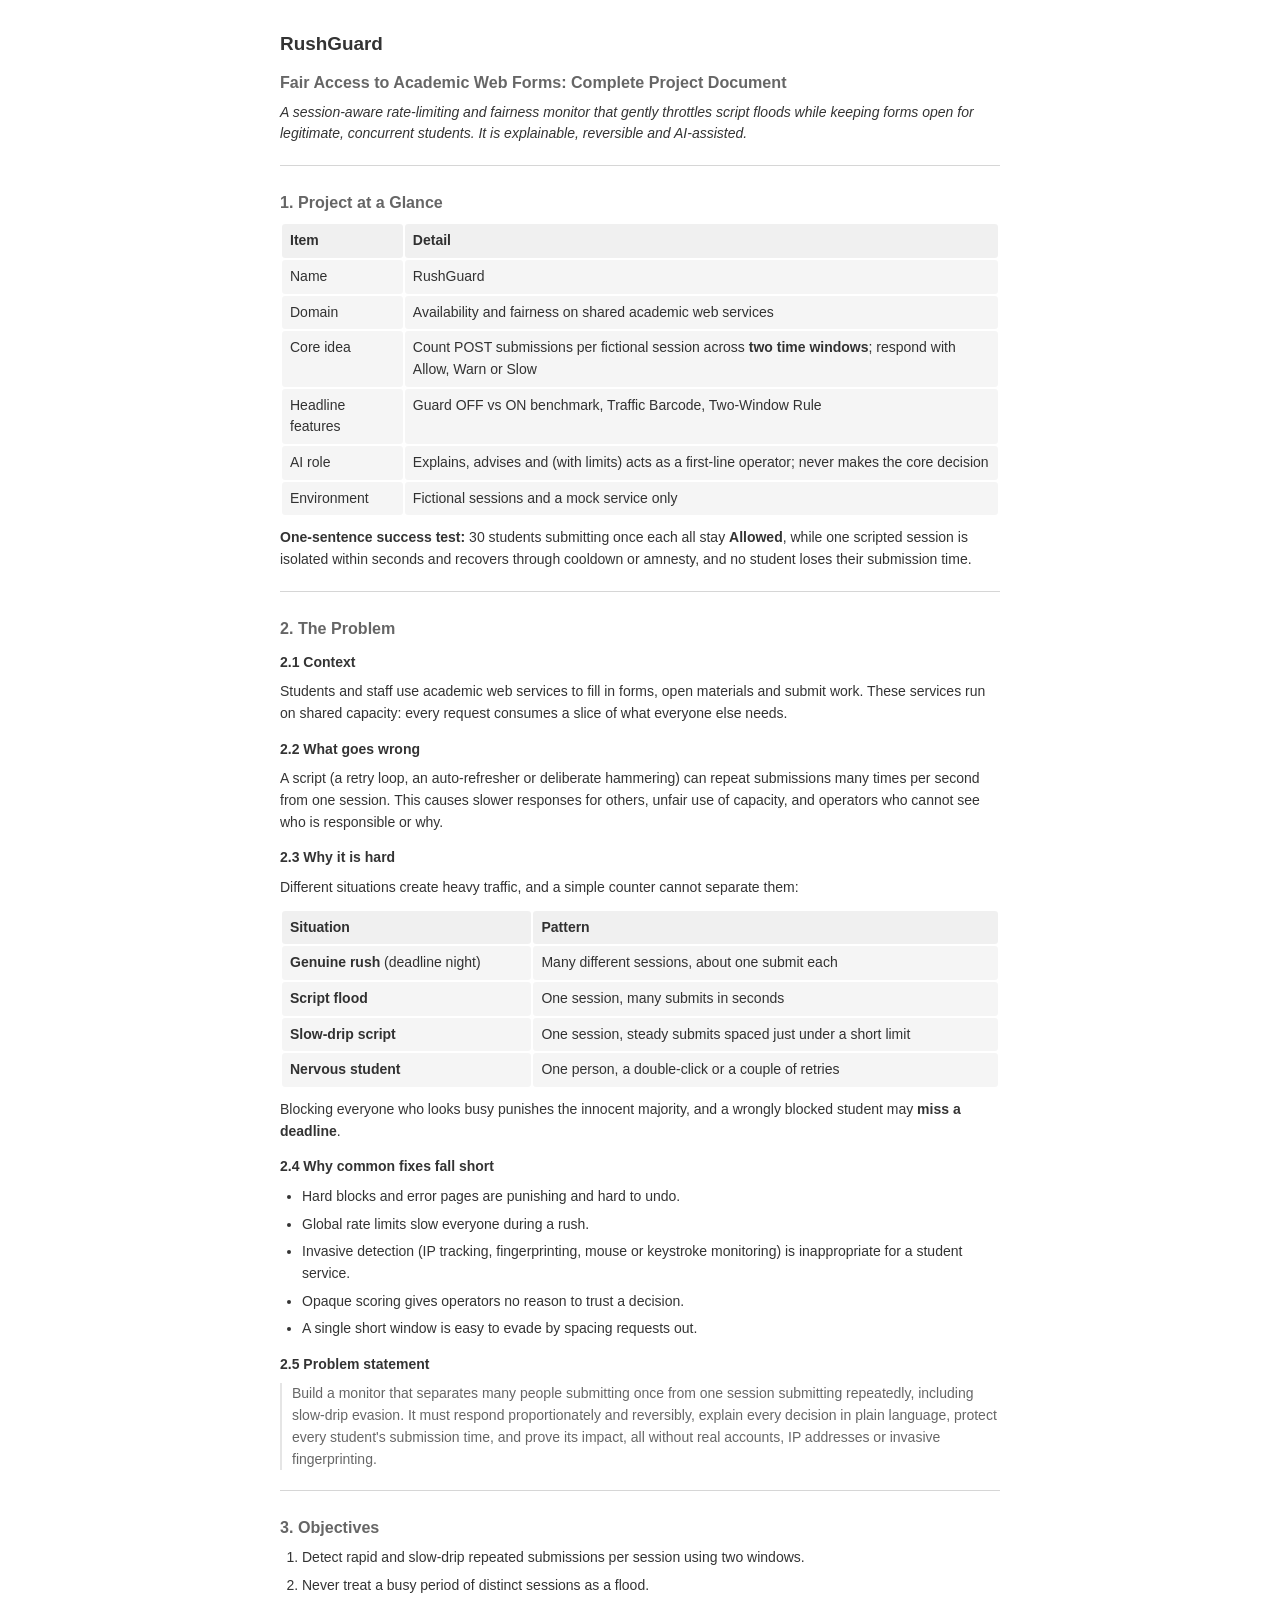
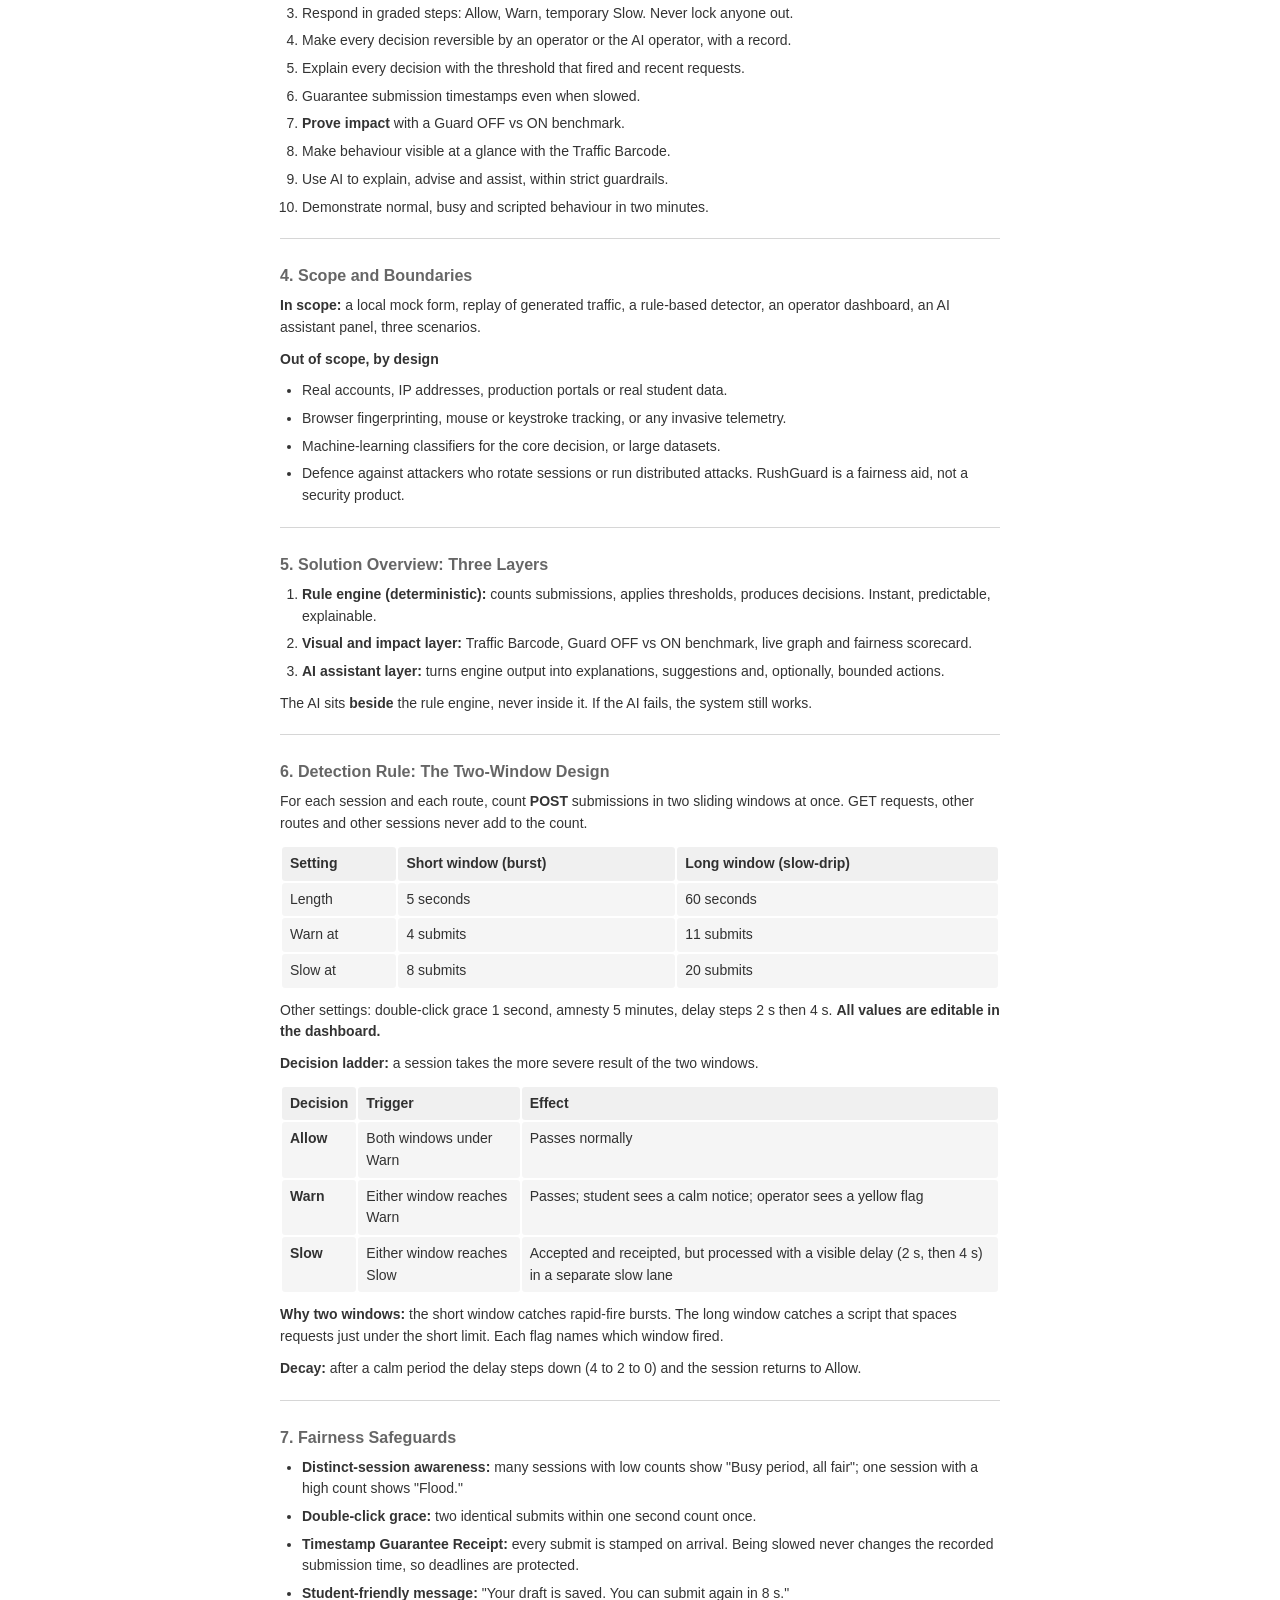
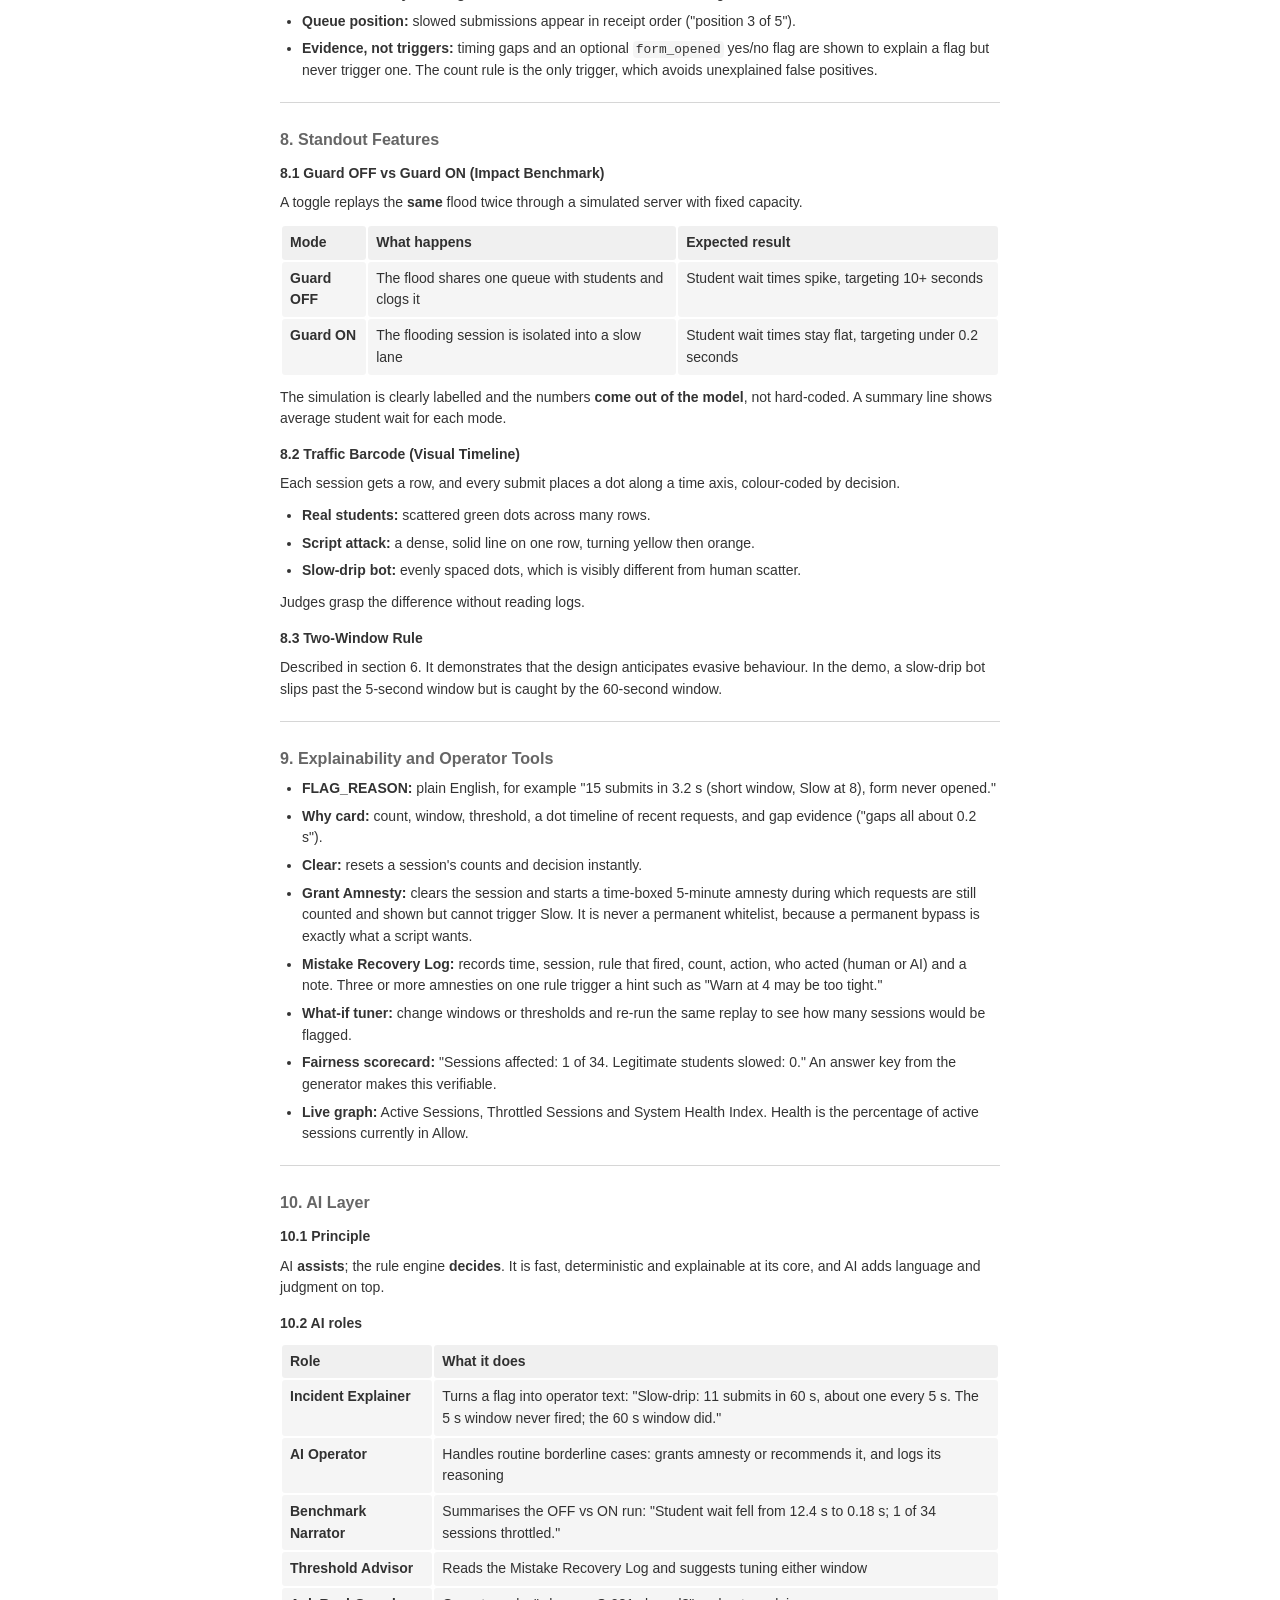
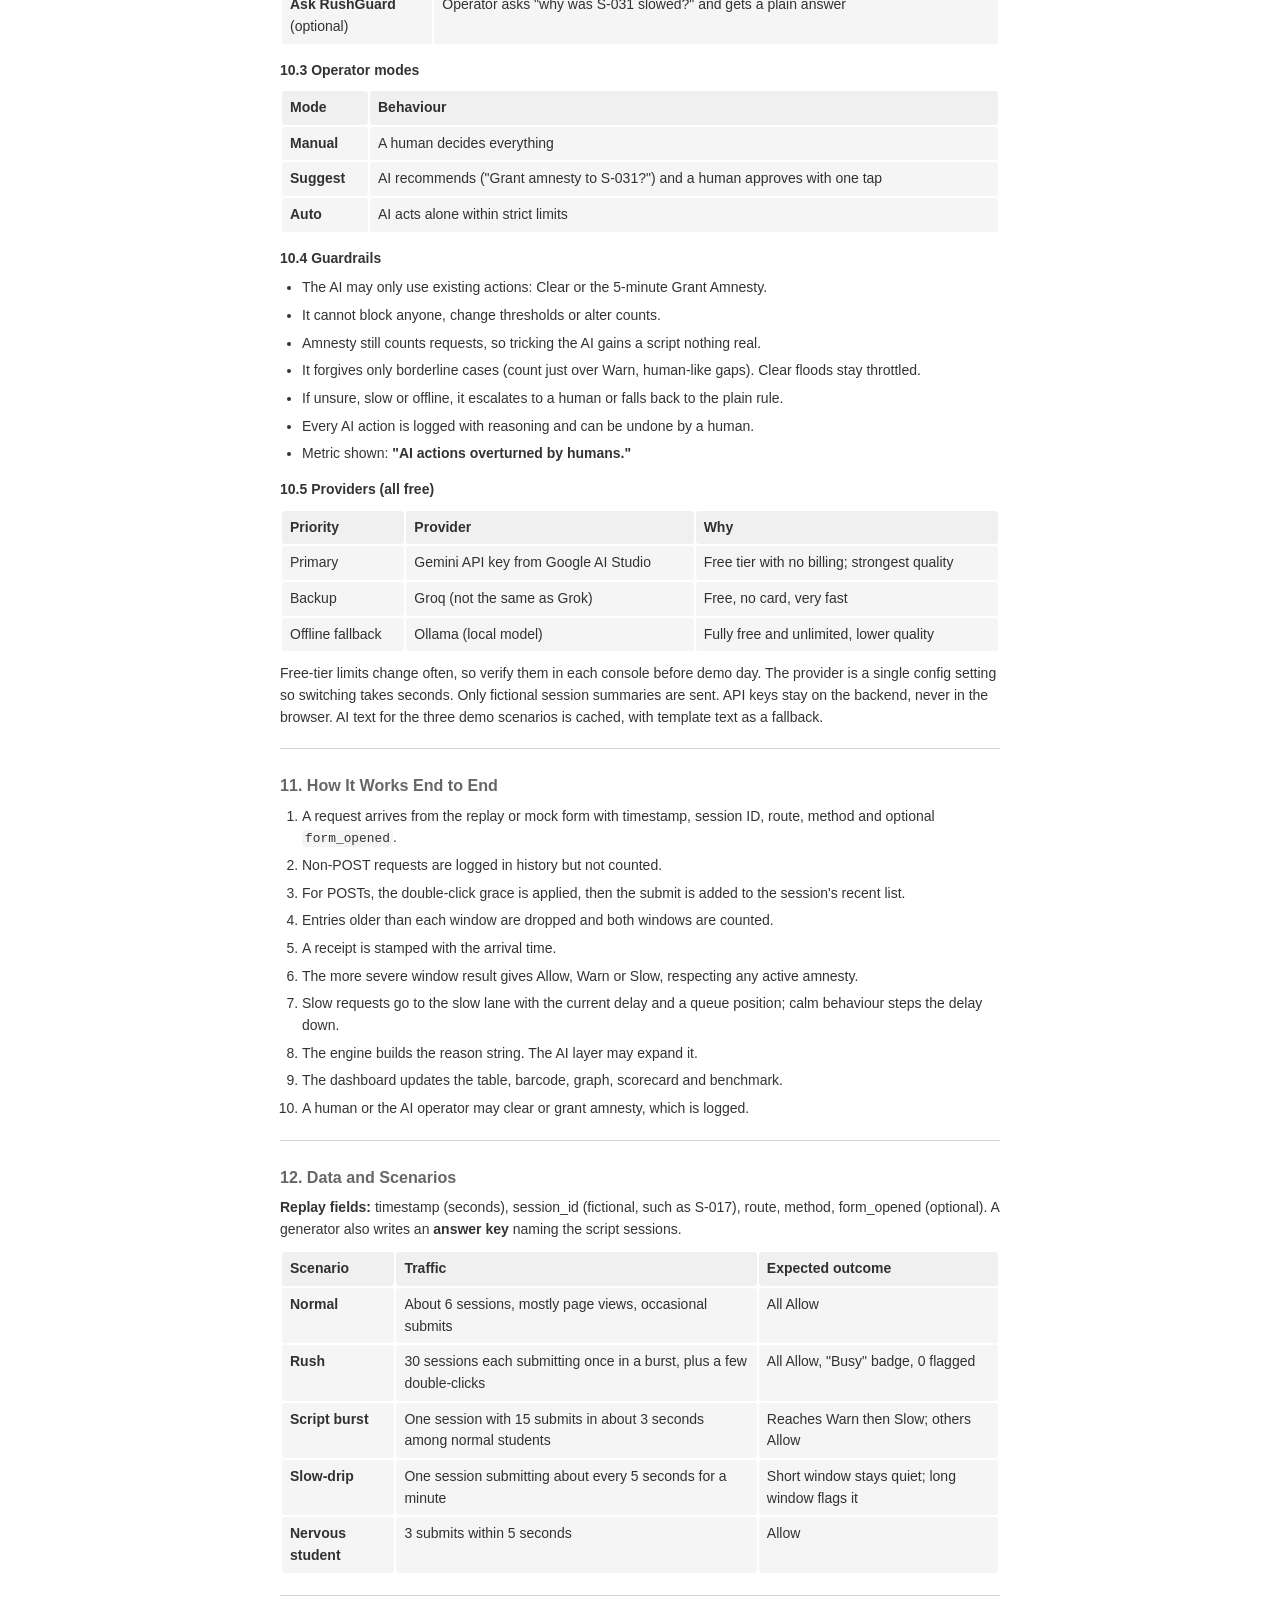
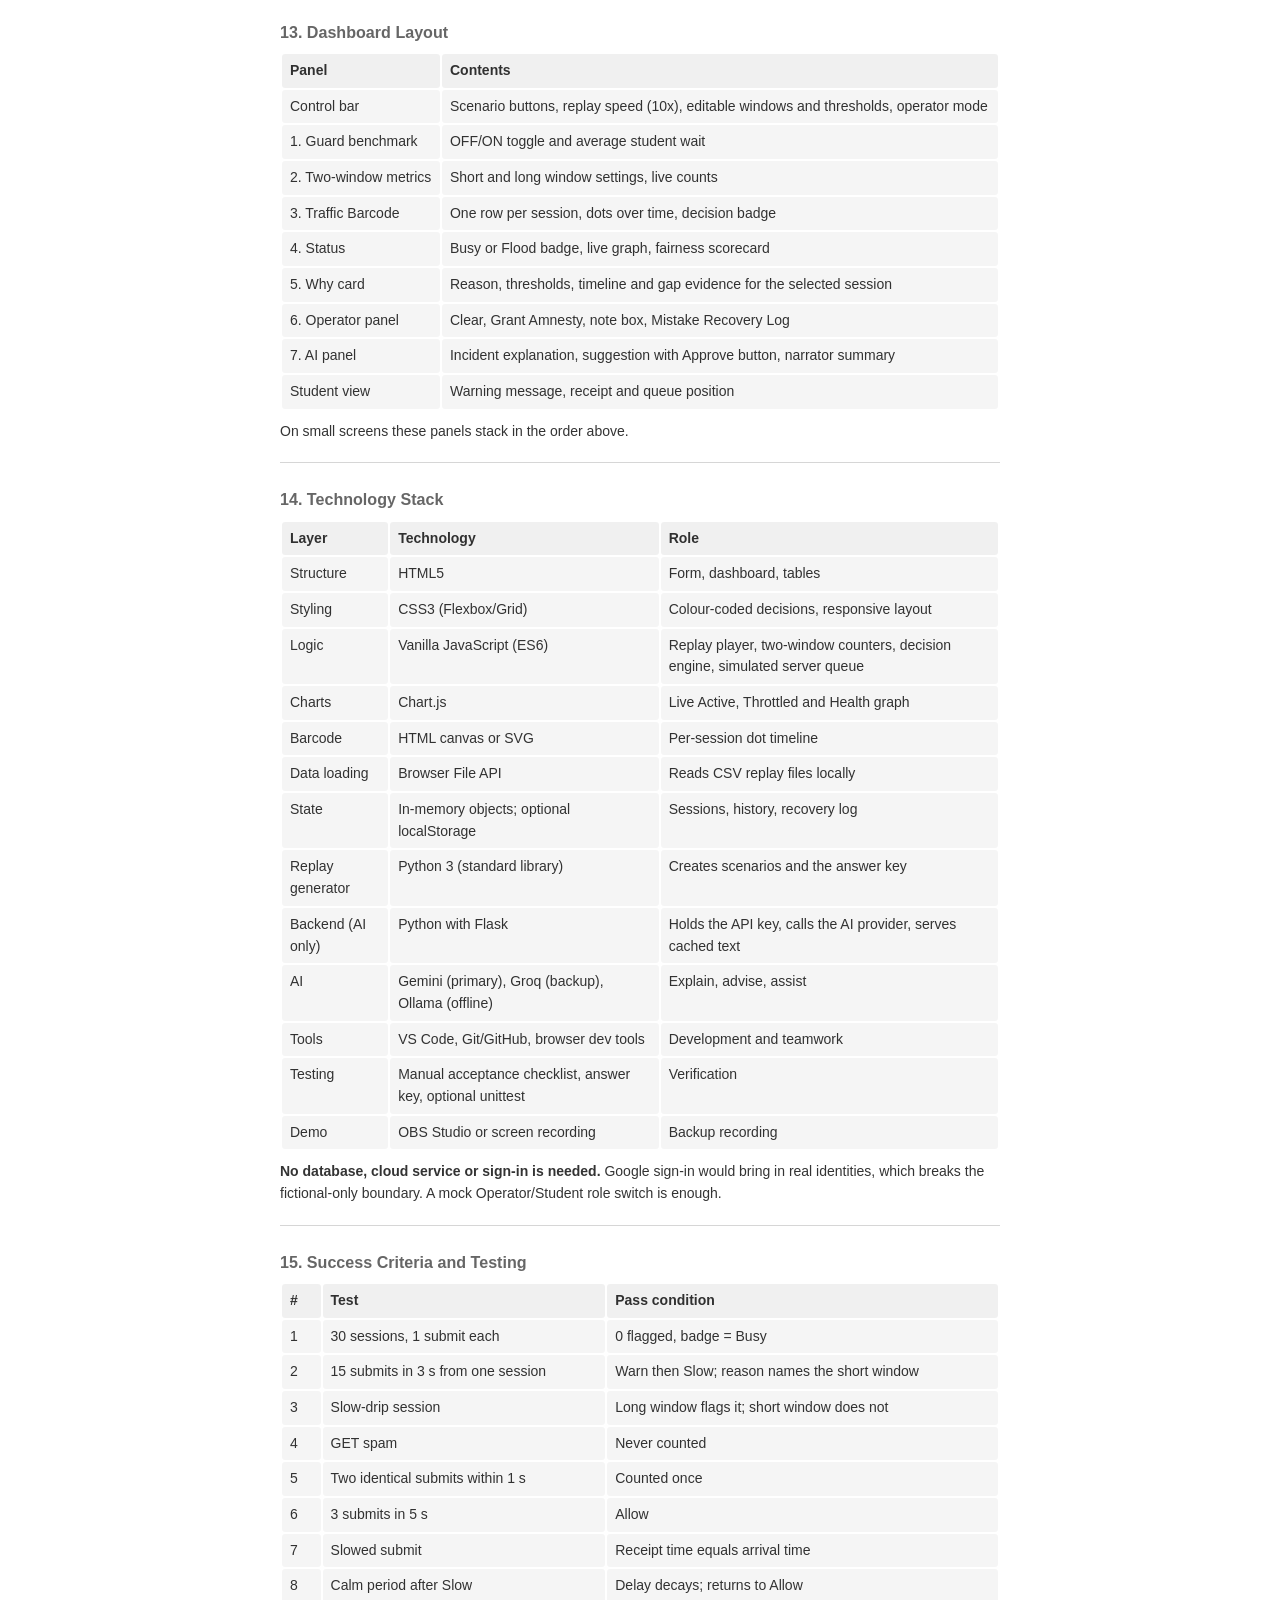
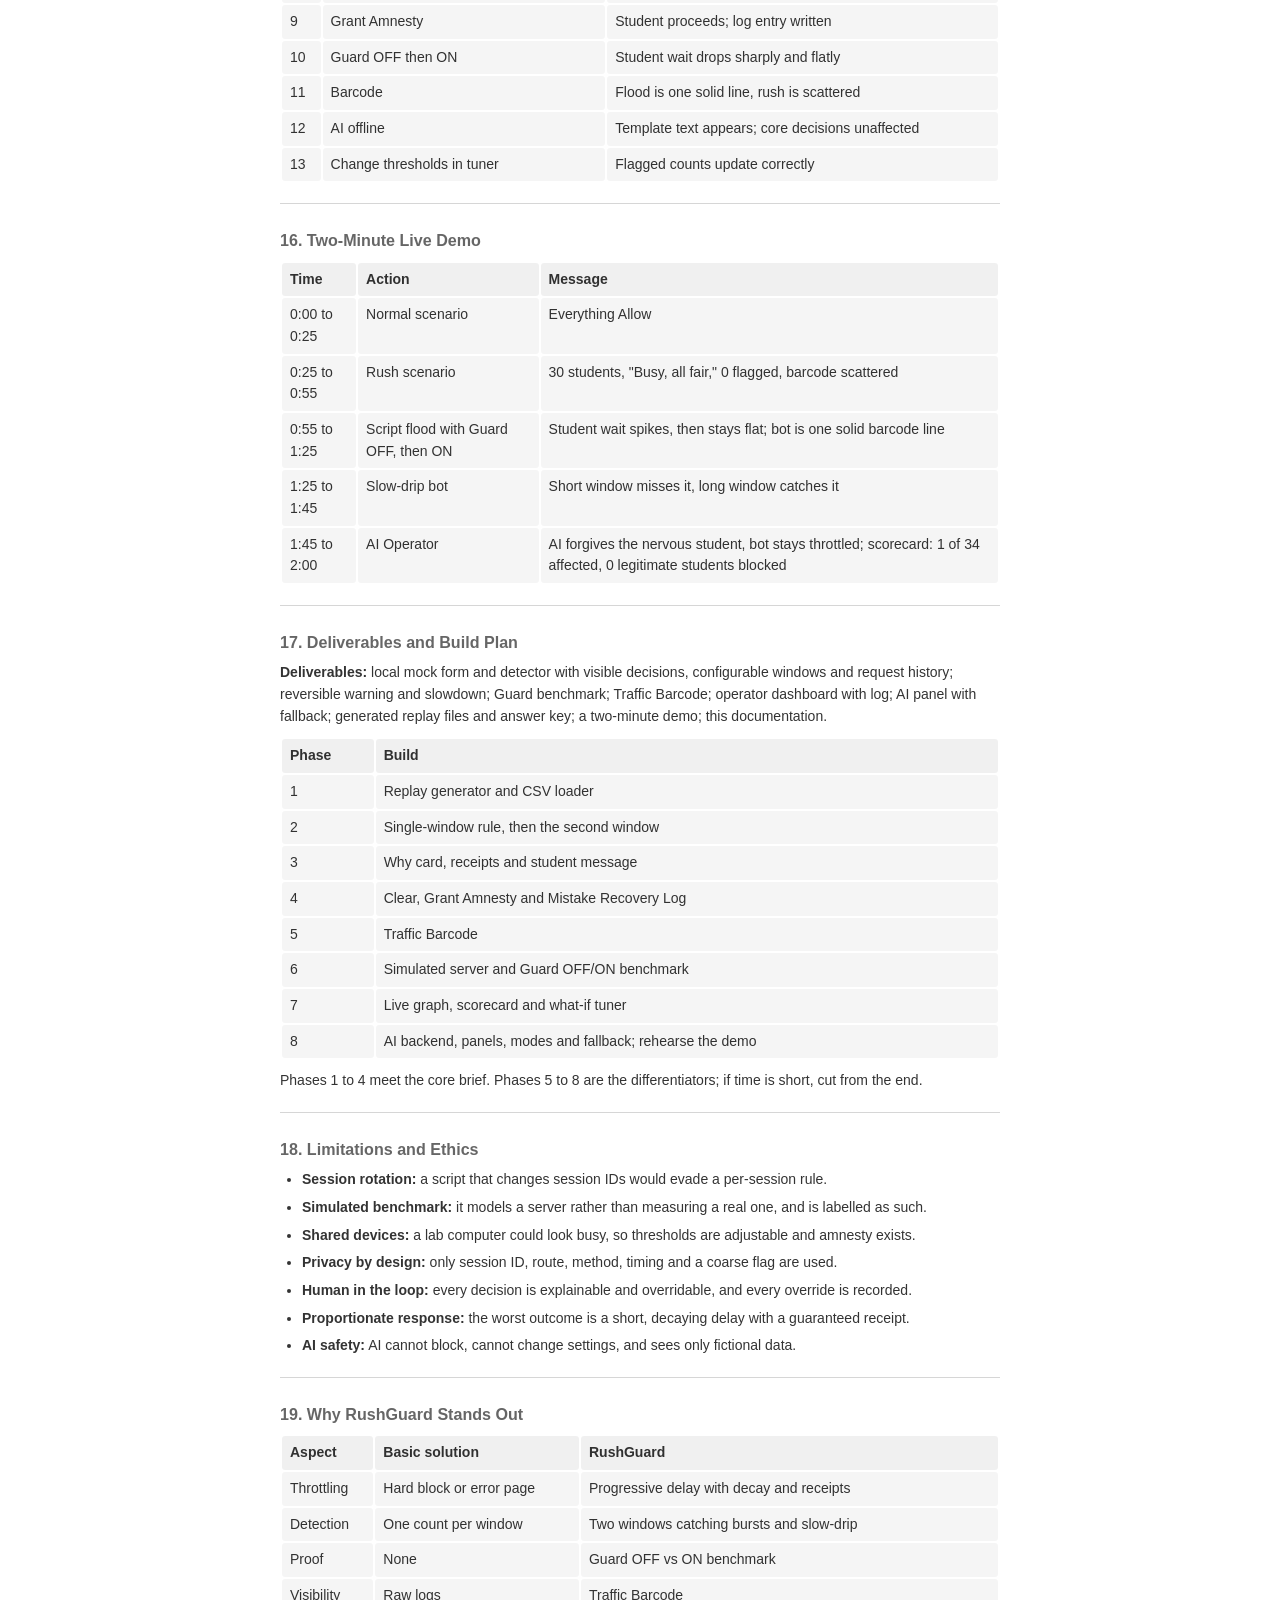
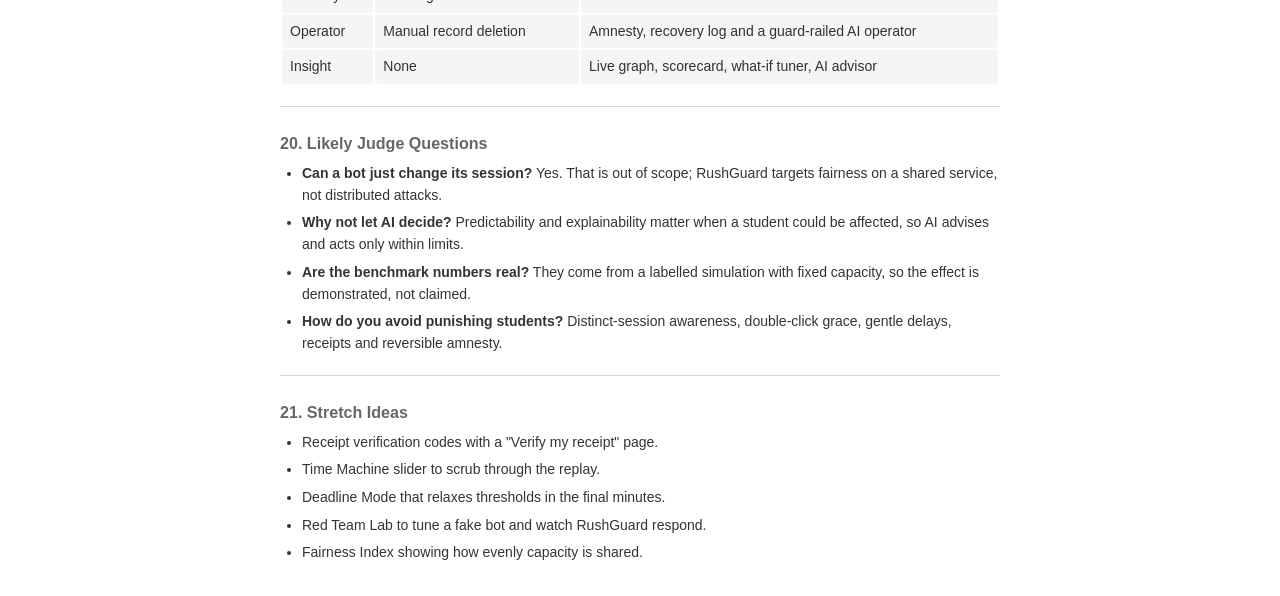
<file: RushGuard_ Complete Project Document.html>
<!doctype html><html><head><meta charset=utf8><meta name=viewport content="width=device-width,initial-scale=1,viewport-fit=cover"><style>:root{box-sizing:border-box;padding-top:env(safe-area-inset-top,0px);padding-bottom:env(safe-area-inset-bottom,0px)}html{scroll-padding-top:env(safe-area-inset-top,0px)}</style><style>:root{color-scheme:light dark;--md-bg:#fff;--md-text:rgba(0,0,0,.8);--md-muted:rgba(0,0,0,.6);--md-fill:rgba(0,0,0,.04);--md-fill-strong:rgba(0,0,0,.06);--md-rule:rgba(0,0,0,.1);--md-rule-strong:rgba(0,0,0,.16);--md-link:hsl(210 100% 45%)}@media (prefers-color-scheme:dark){:root:where(:not([data-theme="light"])){--md-bg:#0d0d0d;--md-text:rgba(255,255,255,.85);--md-muted:rgba(255,255,255,.6);--md-fill:rgba(255,255,255,.06);--md-fill-strong:rgba(255,255,255,.09);--md-rule:rgba(255,255,255,.14);--md-rule-strong:rgba(255,255,255,.22);--md-link:hsl(210 100% 72%)}}:root[data-theme="dark"]{color-scheme:dark;--md-bg:#0d0d0d;--md-text:rgba(255,255,255,.85);--md-muted:rgba(255,255,255,.6);--md-fill:rgba(255,255,255,.06);--md-fill-strong:rgba(255,255,255,.09);--md-rule:rgba(255,255,255,.14);--md-rule-strong:rgba(255,255,255,.22);--md-link:hsl(210 100% 72%)}:root[data-theme="light"]{color-scheme:light}@media print{:root,:root[data-theme="dark"]{color-scheme:light;--md-bg:#fff;--md-text:rgba(0,0,0,.8);--md-muted:rgba(0,0,0,.6);--md-fill:rgba(0,0,0,.04);--md-fill-strong:rgba(0,0,0,.06);--md-rule:rgba(0,0,0,.1);--md-rule-strong:rgba(0,0,0,.16);--md-link:hsl(210 100% 45%)}}body{background:var(--md-bg);color:var(--md-text);max-width:720px;margin:0 auto;padding:32px;display:flex;flex-direction:column;gap:10px;font:14px/1.55 -apple-system,BlinkMacSystemFont,'SF Pro','Segoe UI',sans-serif;overflow-wrap:break-word}body>:first-child{margin-top:0}h1,h2,h3,h4,h5,h6{margin:6px 0 0;line-height:1.25;font-weight:600;text-wrap:balance}h1{font-size:1.35em}h2{font-size:1.15em;color:var(--md-muted)}h3,h4,h5,h6{font-size:1em}p,ul,ol,blockquote,table,pre,hr{margin:0}strong{font-weight:600}a{color:var(--md-link);text-decoration:none}a:hover{text-decoration:underline}ul,ol{display:flex;flex-direction:column;gap:6px;padding-left:22px}ul{list-style:disc}ol{list-style:decimal}:is(li,td,th)>*+:is(p,ul,ol,blockquote){margin-top:6px}blockquote{display:flex;flex-direction:column;gap:10px;border-left:2px solid var(--md-rule);padding-left:10px;color:var(--md-muted)}:not(pre)>code{background:var(--md-fill);padding:1px 3px;border-radius:4px;font:.92em 'SF Mono',ui-monospace,Menlo,Consolas,monospace}a>code{background:none;color:inherit}pre{background:var(--md-fill);padding:10px 12px;border-radius:6px;overflow-x:auto;font:12px/1.5 'SF Mono',ui-monospace,Menlo,Consolas,monospace;margin-block:4px}pre code{background:none;padding:0;font:inherit}table{width:100%;border-collapse:separate;border-spacing:2px;font:inherit}th,td{padding:6px 8px;border-radius:3px;text-align:left;vertical-align:top}th{background:var(--md-fill-strong);font-weight:600}td{background:var(--md-fill)}:is(th,td) :not(pre)>code{background:transparent}hr{border:0;border-top:1px solid var(--md-rule-strong);margin-block:10px}img{max-width:100%;height:auto;border-radius:4px}</style>
</head><body>
<h1>RushGuard</h1>
<h2>Fair Access to Academic Web Forms: Complete Project Document</h2>
<p><em>A session-aware rate-limiting and fairness monitor that gently throttles script floods while keeping forms open for legitimate, concurrent students. It is explainable, reversible and AI-assisted.</em></p>
<hr>
<h2>1. Project at a Glance</h2>
<table>
<thead>
<tr>
<th>Item</th>
<th>Detail</th>
</tr>
</thead>
<tbody>
<tr>
<td>Name</td>
<td>RushGuard</td>
</tr>
<tr>
<td>Domain</td>
<td>Availability and fairness on shared academic web services</td>
</tr>
<tr>
<td>Core idea</td>
<td>Count POST submissions per fictional session across <strong>two time windows</strong>; respond with Allow, Warn or Slow</td>
</tr>
<tr>
<td>Headline features</td>
<td>Guard OFF vs ON benchmark, Traffic Barcode, Two-Window Rule</td>
</tr>
<tr>
<td>AI role</td>
<td>Explains, advises and (with limits) acts as a first-line operator; never makes the core decision</td>
</tr>
<tr>
<td>Environment</td>
<td>Fictional sessions and a mock service only</td>
</tr>
</tbody>
</table>
<p><strong>One-sentence success test:</strong> 30 students submitting once each all stay <strong>Allowed</strong>, while one scripted session is isolated within seconds and recovers through cooldown or amnesty, and no student loses their submission time.</p>
<hr>
<h2>2. The Problem</h2>
<h3>2.1 Context</h3>
<p>Students and staff use academic web services to fill in forms, open materials and submit work. These services run on shared capacity: every request consumes a slice of what everyone else needs.</p>
<h3>2.2 What goes wrong</h3>
<p>A script (a retry loop, an auto-refresher or deliberate hammering) can repeat submissions many times per second from one session. This causes slower responses for others, unfair use of capacity, and operators who cannot see who is responsible or why.</p>
<h3>2.3 Why it is hard</h3>
<p>Different situations create heavy traffic, and a simple counter cannot separate them:</p>
<table>
<thead>
<tr>
<th>Situation</th>
<th>Pattern</th>
</tr>
</thead>
<tbody>
<tr>
<td><strong>Genuine rush</strong> (deadline night)</td>
<td>Many different sessions, about one submit each</td>
</tr>
<tr>
<td><strong>Script flood</strong></td>
<td>One session, many submits in seconds</td>
</tr>
<tr>
<td><strong>Slow-drip script</strong></td>
<td>One session, steady submits spaced just under a short limit</td>
</tr>
<tr>
<td><strong>Nervous student</strong></td>
<td>One person, a double-click or a couple of retries</td>
</tr>
</tbody>
</table>
<p>Blocking everyone who looks busy punishes the innocent majority, and a wrongly blocked student may <strong>miss a deadline</strong>.</p>
<h3>2.4 Why common fixes fall short</h3>
<ul>
<li>Hard blocks and error pages are punishing and hard to undo.</li>
<li>Global rate limits slow everyone during a rush.</li>
<li>Invasive detection (IP tracking, fingerprinting, mouse or keystroke monitoring) is inappropriate for a student service.</li>
<li>Opaque scoring gives operators no reason to trust a decision.</li>
<li>A single short window is easy to evade by spacing requests out.</li>
</ul>
<h3>2.5 Problem statement</h3>
<blockquote>
<p>Build a monitor that separates many people submitting once from one session submitting repeatedly, including slow-drip evasion. It must respond proportionately and reversibly, explain every decision in plain language, protect every student's submission time, and prove its impact, all without real accounts, IP addresses or invasive fingerprinting.</p>
</blockquote>
<hr>
<h2>3. Objectives</h2>
<ol>
<li>Detect rapid and slow-drip repeated submissions per session using two windows.</li>
<li>Never treat a busy period of distinct sessions as a flood.</li>
<li>Respond in graded steps: Allow, Warn, temporary Slow. Never lock anyone out.</li>
<li>Make every decision reversible by an operator or the AI operator, with a record.</li>
<li>Explain every decision with the threshold that fired and recent requests.</li>
<li>Guarantee submission timestamps even when slowed.</li>
<li><strong>Prove impact</strong> with a Guard OFF vs ON benchmark.</li>
<li>Make behaviour visible at a glance with the Traffic Barcode.</li>
<li>Use AI to explain, advise and assist, within strict guardrails.</li>
<li>Demonstrate normal, busy and scripted behaviour in two minutes.</li>
</ol>
<hr>
<h2>4. Scope and Boundaries</h2>
<p><strong>In scope:</strong> a local mock form, replay of generated traffic, a rule-based detector, an operator dashboard, an AI assistant panel, three scenarios.</p>
<p><strong>Out of scope, by design</strong></p>
<ul>
<li>Real accounts, IP addresses, production portals or real student data.</li>
<li>Browser fingerprinting, mouse or keystroke tracking, or any invasive telemetry.</li>
<li>Machine-learning classifiers for the core decision, or large datasets.</li>
<li>Defence against attackers who rotate sessions or run distributed attacks. RushGuard is a fairness aid, not a security product.</li>
</ul>
<hr>
<h2>5. Solution Overview: Three Layers</h2>
<ol>
<li><strong>Rule engine (deterministic):</strong> counts submissions, applies thresholds, produces decisions. Instant, predictable, explainable.</li>
<li><strong>Visual and impact layer:</strong> Traffic Barcode, Guard OFF vs ON benchmark, live graph and fairness scorecard.</li>
<li><strong>AI assistant layer:</strong> turns engine output into explanations, suggestions and, optionally, bounded actions.</li>
</ol>
<p>The AI sits <strong>beside</strong> the rule engine, never inside it. If the AI fails, the system still works.</p>
<hr>
<h2>6. Detection Rule: The Two-Window Design</h2>
<p>For each session and each route, count <strong>POST</strong> submissions in two sliding windows at once. GET requests, other routes and other sessions never add to the count.</p>
<table>
<thead>
<tr>
<th>Setting</th>
<th>Short window (burst)</th>
<th>Long window (slow-drip)</th>
</tr>
</thead>
<tbody>
<tr>
<td>Length</td>
<td>5 seconds</td>
<td>60 seconds</td>
</tr>
<tr>
<td>Warn at</td>
<td>4 submits</td>
<td>11 submits</td>
</tr>
<tr>
<td>Slow at</td>
<td>8 submits</td>
<td>20 submits</td>
</tr>
</tbody>
</table>
<p>Other settings: double-click grace 1 second, amnesty 5 minutes, delay steps 2 s then 4 s. <strong>All values are editable in the dashboard.</strong></p>
<p><strong>Decision ladder:</strong> a session takes the more severe result of the two windows.</p>
<table>
<thead>
<tr>
<th>Decision</th>
<th>Trigger</th>
<th>Effect</th>
</tr>
</thead>
<tbody>
<tr>
<td><strong>Allow</strong></td>
<td>Both windows under Warn</td>
<td>Passes normally</td>
</tr>
<tr>
<td><strong>Warn</strong></td>
<td>Either window reaches Warn</td>
<td>Passes; student sees a calm notice; operator sees a yellow flag</td>
</tr>
<tr>
<td><strong>Slow</strong></td>
<td>Either window reaches Slow</td>
<td>Accepted and receipted, but processed with a visible delay (2 s, then 4 s) in a separate slow lane</td>
</tr>
</tbody>
</table>
<p><strong>Why two windows:</strong> the short window catches rapid-fire bursts. The long window catches a script that spaces requests just under the short limit. Each flag names which window fired.</p>
<p><strong>Decay:</strong> after a calm period the delay steps down (4 to 2 to 0) and the session returns to Allow.</p>
<hr>
<h2>7. Fairness Safeguards</h2>
<ul>
<li><strong>Distinct-session awareness:</strong> many sessions with low counts show &quot;Busy period, all fair&quot;; one session with a high count shows &quot;Flood.&quot;</li>
<li><strong>Double-click grace:</strong> two identical submits within one second count once.</li>
<li><strong>Timestamp Guarantee Receipt:</strong> every submit is stamped on arrival. Being slowed never changes the recorded submission time, so deadlines are protected.</li>
<li><strong>Student-friendly message:</strong> &quot;Your draft is saved. You can submit again in 8 s.&quot;</li>
<li><strong>Queue position:</strong> slowed submissions appear in receipt order (&quot;position 3 of 5&quot;).</li>
<li><strong>Evidence, not triggers:</strong> timing gaps and an optional <code>form_opened</code> yes/no flag are shown to explain a flag but never trigger one. The count rule is the only trigger, which avoids unexplained false positives.</li>
</ul>
<hr>
<h2>8. Standout Features</h2>
<h3>8.1 Guard OFF vs Guard ON (Impact Benchmark)</h3>
<p>A toggle replays the <strong>same</strong> flood twice through a simulated server with fixed capacity.</p>
<table>
<thead>
<tr>
<th>Mode</th>
<th>What happens</th>
<th>Expected result</th>
</tr>
</thead>
<tbody>
<tr>
<td><strong>Guard OFF</strong></td>
<td>The flood shares one queue with students and clogs it</td>
<td>Student wait times spike, targeting 10+ seconds</td>
</tr>
<tr>
<td><strong>Guard ON</strong></td>
<td>The flooding session is isolated into a slow lane</td>
<td>Student wait times stay flat, targeting under 0.2 seconds</td>
</tr>
</tbody>
</table>
<p>The simulation is clearly labelled and the numbers <strong>come out of the model</strong>, not hard-coded. A summary line shows average student wait for each mode.</p>
<h3>8.2 Traffic Barcode (Visual Timeline)</h3>
<p>Each session gets a row, and every submit places a dot along a time axis, colour-coded by decision.</p>
<ul>
<li><strong>Real students:</strong> scattered green dots across many rows.</li>
<li><strong>Script attack:</strong> a dense, solid line on one row, turning yellow then orange.</li>
<li><strong>Slow-drip bot:</strong> evenly spaced dots, which is visibly different from human scatter.</li>
</ul>
<p>Judges grasp the difference without reading logs.</p>
<h3>8.3 Two-Window Rule</h3>
<p>Described in section 6. It demonstrates that the design anticipates evasive behaviour. In the demo, a slow-drip bot slips past the 5-second window but is caught by the 60-second window.</p>
<hr>
<h2>9. Explainability and Operator Tools</h2>
<ul>
<li><strong>FLAG_REASON:</strong> plain English, for example &quot;15 submits in 3.2 s (short window, Slow at 8), form never opened.&quot;</li>
<li><strong>Why card:</strong> count, window, threshold, a dot timeline of recent requests, and gap evidence (&quot;gaps all about 0.2 s&quot;).</li>
<li><strong>Clear:</strong> resets a session's counts and decision instantly.</li>
<li><strong>Grant Amnesty:</strong> clears the session and starts a time-boxed 5-minute amnesty during which requests are still counted and shown but cannot trigger Slow. It is never a permanent whitelist, because a permanent bypass is exactly what a script wants.</li>
<li><strong>Mistake Recovery Log:</strong> records time, session, rule that fired, count, action, who acted (human or AI) and a note. Three or more amnesties on one rule trigger a hint such as &quot;Warn at 4 may be too tight.&quot;</li>
<li><strong>What-if tuner:</strong> change windows or thresholds and re-run the same replay to see how many sessions would be flagged.</li>
<li><strong>Fairness scorecard:</strong> &quot;Sessions affected: 1 of 34. Legitimate students slowed: 0.&quot; An answer key from the generator makes this verifiable.</li>
<li><strong>Live graph:</strong> Active Sessions, Throttled Sessions and System Health Index. Health is the percentage of active sessions currently in Allow.</li>
</ul>
<hr>
<h2>10. AI Layer</h2>
<h3>10.1 Principle</h3>
<p>AI <strong>assists</strong>; the rule engine <strong>decides</strong>. It is fast, deterministic and explainable at its core, and AI adds language and judgment on top.</p>
<h3>10.2 AI roles</h3>
<table>
<thead>
<tr>
<th>Role</th>
<th>What it does</th>
</tr>
</thead>
<tbody>
<tr>
<td><strong>Incident Explainer</strong></td>
<td>Turns a flag into operator text: &quot;Slow-drip: 11 submits in 60 s, about one every 5 s. The 5 s window never fired; the 60 s window did.&quot;</td>
</tr>
<tr>
<td><strong>AI Operator</strong></td>
<td>Handles routine borderline cases: grants amnesty or recommends it, and logs its reasoning</td>
</tr>
<tr>
<td><strong>Benchmark Narrator</strong></td>
<td>Summarises the OFF vs ON run: &quot;Student wait fell from 12.4 s to 0.18 s; 1 of 34 sessions throttled.&quot;</td>
</tr>
<tr>
<td><strong>Threshold Advisor</strong></td>
<td>Reads the Mistake Recovery Log and suggests tuning either window</td>
</tr>
<tr>
<td><strong>Ask RushGuard</strong> (optional)</td>
<td>Operator asks &quot;why was S-031 slowed?&quot; and gets a plain answer</td>
</tr>
</tbody>
</table>
<h3>10.3 Operator modes</h3>
<table>
<thead>
<tr>
<th>Mode</th>
<th>Behaviour</th>
</tr>
</thead>
<tbody>
<tr>
<td><strong>Manual</strong></td>
<td>A human decides everything</td>
</tr>
<tr>
<td><strong>Suggest</strong></td>
<td>AI recommends (&quot;Grant amnesty to S-031?&quot;) and a human approves with one tap</td>
</tr>
<tr>
<td><strong>Auto</strong></td>
<td>AI acts alone within strict limits</td>
</tr>
</tbody>
</table>
<h3>10.4 Guardrails</h3>
<ul>
<li>The AI may only use existing actions: Clear or the 5-minute Grant Amnesty.</li>
<li>It cannot block anyone, change thresholds or alter counts.</li>
<li>Amnesty still counts requests, so tricking the AI gains a script nothing real.</li>
<li>It forgives only borderline cases (count just over Warn, human-like gaps). Clear floods stay throttled.</li>
<li>If unsure, slow or offline, it escalates to a human or falls back to the plain rule.</li>
<li>Every AI action is logged with reasoning and can be undone by a human.</li>
<li>Metric shown: <strong>&quot;AI actions overturned by humans.&quot;</strong></li>
</ul>
<h3>10.5 Providers (all free)</h3>
<table>
<thead>
<tr>
<th>Priority</th>
<th>Provider</th>
<th>Why</th>
</tr>
</thead>
<tbody>
<tr>
<td>Primary</td>
<td>Gemini API key from Google AI Studio</td>
<td>Free tier with no billing; strongest quality</td>
</tr>
<tr>
<td>Backup</td>
<td>Groq (not the same as Grok)</td>
<td>Free, no card, very fast</td>
</tr>
<tr>
<td>Offline fallback</td>
<td>Ollama (local model)</td>
<td>Fully free and unlimited, lower quality</td>
</tr>
</tbody>
</table>
<p>Free-tier limits change often, so verify them in each console before demo day. The provider is a single config setting so switching takes seconds. Only fictional session summaries are sent. API keys stay on the backend, never in the browser. AI text for the three demo scenarios is cached, with template text as a fallback.</p>
<hr>
<h2>11. How It Works End to End</h2>
<ol>
<li>A request arrives from the replay or mock form with timestamp, session ID, route, method and optional <code>form_opened</code>.</li>
<li>Non-POST requests are logged in history but not counted.</li>
<li>For POSTs, the double-click grace is applied, then the submit is added to the session's recent list.</li>
<li>Entries older than each window are dropped and both windows are counted.</li>
<li>A receipt is stamped with the arrival time.</li>
<li>The more severe window result gives Allow, Warn or Slow, respecting any active amnesty.</li>
<li>Slow requests go to the slow lane with the current delay and a queue position; calm behaviour steps the delay down.</li>
<li>The engine builds the reason string. The AI layer may expand it.</li>
<li>The dashboard updates the table, barcode, graph, scorecard and benchmark.</li>
<li>A human or the AI operator may clear or grant amnesty, which is logged.</li>
</ol>
<hr>
<h2>12. Data and Scenarios</h2>
<p><strong>Replay fields:</strong> timestamp (seconds), session_id (fictional, such as S-017), route, method, form_opened (optional). A generator also writes an <strong>answer key</strong> naming the script sessions.</p>
<table>
<thead>
<tr>
<th>Scenario</th>
<th>Traffic</th>
<th>Expected outcome</th>
</tr>
</thead>
<tbody>
<tr>
<td><strong>Normal</strong></td>
<td>About 6 sessions, mostly page views, occasional submits</td>
<td>All Allow</td>
</tr>
<tr>
<td><strong>Rush</strong></td>
<td>30 sessions each submitting once in a burst, plus a few double-clicks</td>
<td>All Allow, &quot;Busy&quot; badge, 0 flagged</td>
</tr>
<tr>
<td><strong>Script burst</strong></td>
<td>One session with 15 submits in about 3 seconds among normal students</td>
<td>Reaches Warn then Slow; others Allow</td>
</tr>
<tr>
<td><strong>Slow-drip</strong></td>
<td>One session submitting about every 5 seconds for a minute</td>
<td>Short window stays quiet; long window flags it</td>
</tr>
<tr>
<td><strong>Nervous student</strong></td>
<td>3 submits within 5 seconds</td>
<td>Allow</td>
</tr>
</tbody>
</table>
<hr>
<h2>13. Dashboard Layout</h2>
<table>
<thead>
<tr>
<th>Panel</th>
<th>Contents</th>
</tr>
</thead>
<tbody>
<tr>
<td>Control bar</td>
<td>Scenario buttons, replay speed (10x), editable windows and thresholds, operator mode</td>
</tr>
<tr>
<td>1. Guard benchmark</td>
<td>OFF/ON toggle and average student wait</td>
</tr>
<tr>
<td>2. Two-window metrics</td>
<td>Short and long window settings, live counts</td>
</tr>
<tr>
<td>3. Traffic Barcode</td>
<td>One row per session, dots over time, decision badge</td>
</tr>
<tr>
<td>4. Status</td>
<td>Busy or Flood badge, live graph, fairness scorecard</td>
</tr>
<tr>
<td>5. Why card</td>
<td>Reason, thresholds, timeline and gap evidence for the selected session</td>
</tr>
<tr>
<td>6. Operator panel</td>
<td>Clear, Grant Amnesty, note box, Mistake Recovery Log</td>
</tr>
<tr>
<td>7. AI panel</td>
<td>Incident explanation, suggestion with Approve button, narrator summary</td>
</tr>
<tr>
<td>Student view</td>
<td>Warning message, receipt and queue position</td>
</tr>
</tbody>
</table>
<p>On small screens these panels stack in the order above.</p>
<hr>
<h2>14. Technology Stack</h2>
<table>
<thead>
<tr>
<th>Layer</th>
<th>Technology</th>
<th>Role</th>
</tr>
</thead>
<tbody>
<tr>
<td>Structure</td>
<td>HTML5</td>
<td>Form, dashboard, tables</td>
</tr>
<tr>
<td>Styling</td>
<td>CSS3 (Flexbox/Grid)</td>
<td>Colour-coded decisions, responsive layout</td>
</tr>
<tr>
<td>Logic</td>
<td>Vanilla JavaScript (ES6)</td>
<td>Replay player, two-window counters, decision engine, simulated server queue</td>
</tr>
<tr>
<td>Charts</td>
<td>Chart.js</td>
<td>Live Active, Throttled and Health graph</td>
</tr>
<tr>
<td>Barcode</td>
<td>HTML canvas or SVG</td>
<td>Per-session dot timeline</td>
</tr>
<tr>
<td>Data loading</td>
<td>Browser File API</td>
<td>Reads CSV replay files locally</td>
</tr>
<tr>
<td>State</td>
<td>In-memory objects; optional localStorage</td>
<td>Sessions, history, recovery log</td>
</tr>
<tr>
<td>Replay generator</td>
<td>Python 3 (standard library)</td>
<td>Creates scenarios and the answer key</td>
</tr>
<tr>
<td>Backend (AI only)</td>
<td>Python with Flask</td>
<td>Holds the API key, calls the AI provider, serves cached text</td>
</tr>
<tr>
<td>AI</td>
<td>Gemini (primary), Groq (backup), Ollama (offline)</td>
<td>Explain, advise, assist</td>
</tr>
<tr>
<td>Tools</td>
<td>VS Code, Git/GitHub, browser dev tools</td>
<td>Development and teamwork</td>
</tr>
<tr>
<td>Testing</td>
<td>Manual acceptance checklist, answer key, optional unittest</td>
<td>Verification</td>
</tr>
<tr>
<td>Demo</td>
<td>OBS Studio or screen recording</td>
<td>Backup recording</td>
</tr>
</tbody>
</table>
<p><strong>No database, cloud service or sign-in is needed.</strong> Google sign-in would bring in real identities, which breaks the fictional-only boundary. A mock Operator/Student role switch is enough.</p>
<hr>
<h2>15. Success Criteria and Testing</h2>
<table>
<thead>
<tr>
<th>#</th>
<th>Test</th>
<th>Pass condition</th>
</tr>
</thead>
<tbody>
<tr>
<td>1</td>
<td>30 sessions, 1 submit each</td>
<td>0 flagged, badge = Busy</td>
</tr>
<tr>
<td>2</td>
<td>15 submits in 3 s from one session</td>
<td>Warn then Slow; reason names the short window</td>
</tr>
<tr>
<td>3</td>
<td>Slow-drip session</td>
<td>Long window flags it; short window does not</td>
</tr>
<tr>
<td>4</td>
<td>GET spam</td>
<td>Never counted</td>
</tr>
<tr>
<td>5</td>
<td>Two identical submits within 1 s</td>
<td>Counted once</td>
</tr>
<tr>
<td>6</td>
<td>3 submits in 5 s</td>
<td>Allow</td>
</tr>
<tr>
<td>7</td>
<td>Slowed submit</td>
<td>Receipt time equals arrival time</td>
</tr>
<tr>
<td>8</td>
<td>Calm period after Slow</td>
<td>Delay decays; returns to Allow</td>
</tr>
<tr>
<td>9</td>
<td>Grant Amnesty</td>
<td>Student proceeds; log entry written</td>
</tr>
<tr>
<td>10</td>
<td>Guard OFF then ON</td>
<td>Student wait drops sharply and flatly</td>
</tr>
<tr>
<td>11</td>
<td>Barcode</td>
<td>Flood is one solid line, rush is scattered</td>
</tr>
<tr>
<td>12</td>
<td>AI offline</td>
<td>Template text appears; core decisions unaffected</td>
</tr>
<tr>
<td>13</td>
<td>Change thresholds in tuner</td>
<td>Flagged counts update correctly</td>
</tr>
</tbody>
</table>
<hr>
<h2>16. Two-Minute Live Demo</h2>
<table>
<thead>
<tr>
<th>Time</th>
<th>Action</th>
<th>Message</th>
</tr>
</thead>
<tbody>
<tr>
<td>0:00 to 0:25</td>
<td>Normal scenario</td>
<td>Everything Allow</td>
</tr>
<tr>
<td>0:25 to 0:55</td>
<td>Rush scenario</td>
<td>30 students, &quot;Busy, all fair,&quot; 0 flagged, barcode scattered</td>
</tr>
<tr>
<td>0:55 to 1:25</td>
<td>Script flood with Guard OFF, then ON</td>
<td>Student wait spikes, then stays flat; bot is one solid barcode line</td>
</tr>
<tr>
<td>1:25 to 1:45</td>
<td>Slow-drip bot</td>
<td>Short window misses it, long window catches it</td>
</tr>
<tr>
<td>1:45 to 2:00</td>
<td>AI Operator</td>
<td>AI forgives the nervous student, bot stays throttled; scorecard: 1 of 34 affected, 0 legitimate students blocked</td>
</tr>
</tbody>
</table>
<hr>
<h2>17. Deliverables and Build Plan</h2>
<p><strong>Deliverables:</strong> local mock form and detector with visible decisions, configurable windows and request history; reversible warning and slowdown; Guard benchmark; Traffic Barcode; operator dashboard with log; AI panel with fallback; generated replay files and answer key; a two-minute demo; this documentation.</p>
<table>
<thead>
<tr>
<th>Phase</th>
<th>Build</th>
</tr>
</thead>
<tbody>
<tr>
<td>1</td>
<td>Replay generator and CSV loader</td>
</tr>
<tr>
<td>2</td>
<td>Single-window rule, then the second window</td>
</tr>
<tr>
<td>3</td>
<td>Why card, receipts and student message</td>
</tr>
<tr>
<td>4</td>
<td>Clear, Grant Amnesty and Mistake Recovery Log</td>
</tr>
<tr>
<td>5</td>
<td>Traffic Barcode</td>
</tr>
<tr>
<td>6</td>
<td>Simulated server and Guard OFF/ON benchmark</td>
</tr>
<tr>
<td>7</td>
<td>Live graph, scorecard and what-if tuner</td>
</tr>
<tr>
<td>8</td>
<td>AI backend, panels, modes and fallback; rehearse the demo</td>
</tr>
</tbody>
</table>
<p>Phases 1 to 4 meet the core brief. Phases 5 to 8 are the differentiators; if time is short, cut from the end.</p>
<hr>
<h2>18. Limitations and Ethics</h2>
<ul>
<li><strong>Session rotation:</strong> a script that changes session IDs would evade a per-session rule.</li>
<li><strong>Simulated benchmark:</strong> it models a server rather than measuring a real one, and is labelled as such.</li>
<li><strong>Shared devices:</strong> a lab computer could look busy, so thresholds are adjustable and amnesty exists.</li>
<li><strong>Privacy by design:</strong> only session ID, route, method, timing and a coarse flag are used.</li>
<li><strong>Human in the loop:</strong> every decision is explainable and overridable, and every override is recorded.</li>
<li><strong>Proportionate response:</strong> the worst outcome is a short, decaying delay with a guaranteed receipt.</li>
<li><strong>AI safety:</strong> AI cannot block, cannot change settings, and sees only fictional data.</li>
</ul>
<hr>
<h2>19. Why RushGuard Stands Out</h2>
<table>
<thead>
<tr>
<th>Aspect</th>
<th>Basic solution</th>
<th>RushGuard</th>
</tr>
</thead>
<tbody>
<tr>
<td>Throttling</td>
<td>Hard block or error page</td>
<td>Progressive delay with decay and receipts</td>
</tr>
<tr>
<td>Detection</td>
<td>One count per window</td>
<td>Two windows catching bursts and slow-drip</td>
</tr>
<tr>
<td>Proof</td>
<td>None</td>
<td>Guard OFF vs ON benchmark</td>
</tr>
<tr>
<td>Visibility</td>
<td>Raw logs</td>
<td>Traffic Barcode</td>
</tr>
<tr>
<td>Operator</td>
<td>Manual record deletion</td>
<td>Amnesty, recovery log and a guard-railed AI operator</td>
</tr>
<tr>
<td>Insight</td>
<td>None</td>
<td>Live graph, scorecard, what-if tuner, AI advisor</td>
</tr>
</tbody>
</table>
<hr>
<h2>20. Likely Judge Questions</h2>
<ul>
<li><strong>Can a bot just change its session?</strong> Yes. That is out of scope; RushGuard targets fairness on a shared service, not distributed attacks.</li>
<li><strong>Why not let AI decide?</strong> Predictability and explainability matter when a student could be affected, so AI advises and acts only within limits.</li>
<li><strong>Are the benchmark numbers real?</strong> They come from a labelled simulation with fixed capacity, so the effect is demonstrated, not claimed.</li>
<li><strong>How do you avoid punishing students?</strong> Distinct-session awareness, double-click grace, gentle delays, receipts and reversible amnesty.</li>
</ul>
<hr>
<h2>21. Stretch Ideas</h2>
<ul>
<li>Receipt verification codes with a &quot;Verify my receipt&quot; page.</li>
<li>Time Machine slider to scrub through the replay.</li>
<li>Deadline Mode that relaxes thresholds in the final minutes.</li>
<li>Red Team Lab to tune a fake bot and watch RushGuard respond.</li>
<li>Fairness Index showing how evenly capacity is shared.</li>
</ul>

</body></html>
</file>
